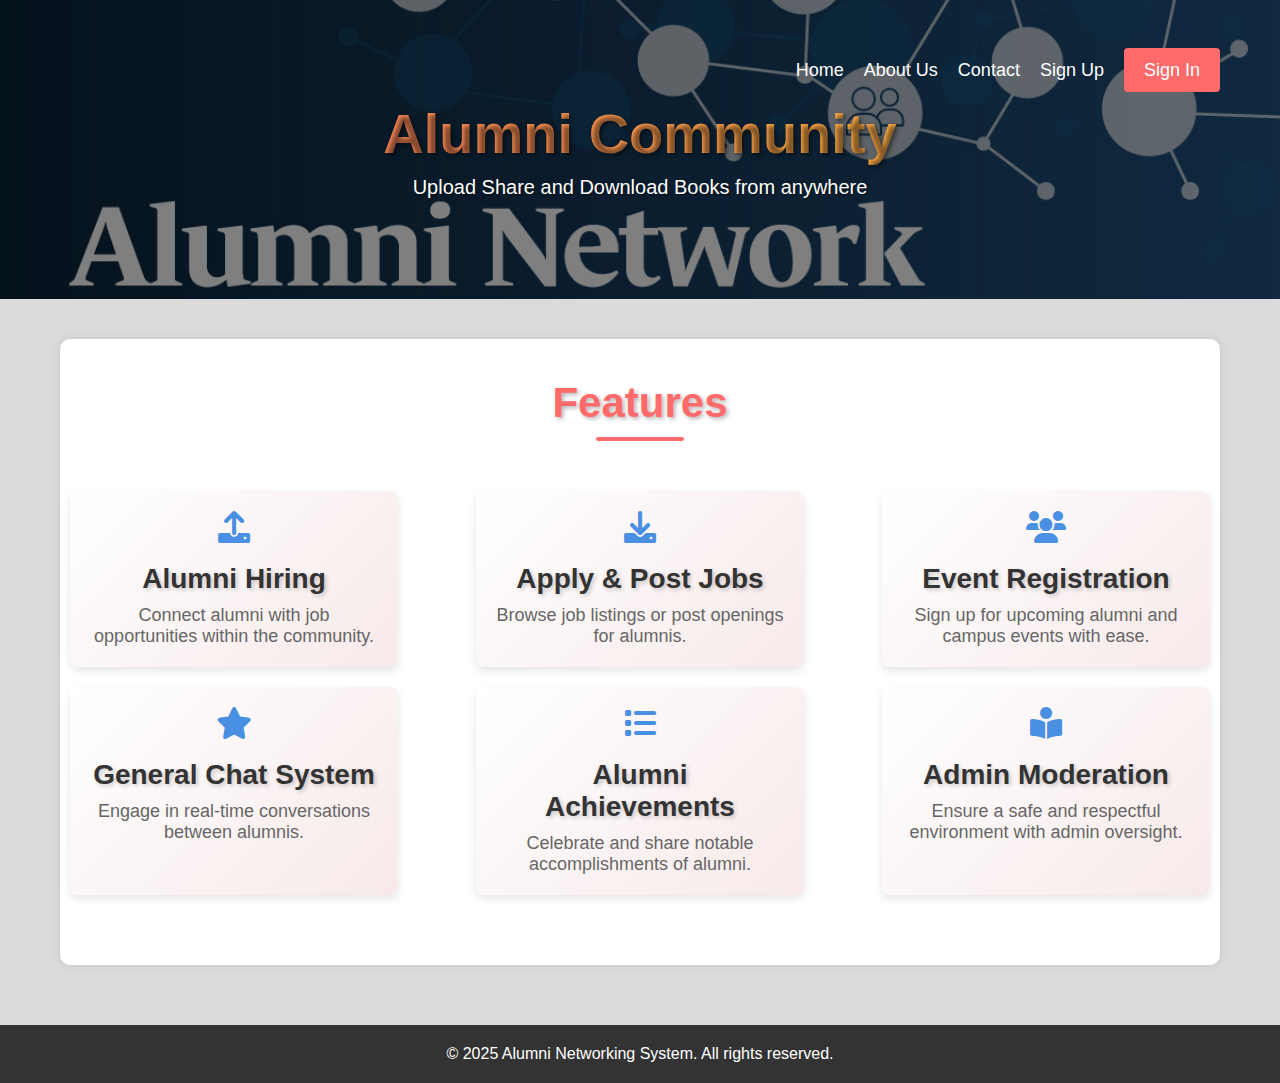
<file: index.html>
<!DOCTYPE html>
<html lang="en">
<!--Checked 18/11/2024-->
<head>
    <meta charset="UTF-8">
    <meta name="viewport" content="width=device-width, initial-scale=1.0">
    <title>Alumni Relationship & Networking System</title>
    <link rel="stylesheet" href="styles.css">
    <link rel="stylesheet" href="https://cdnjs.cloudflare.com/ajax/libs/font-awesome/6.0.0-beta3/css/all.min.css">
</head>
<body>
    <header>
        <nav>
            
            <ul class="nav-links">

                <li><a href="index.html">Home</a></li>
                <li><a href="#">About Us</a></li>
                <li><a href="contact.html">Contact</a></li>
                <li><a href="SignUp.html">Sign Up</a></li>
                <li><a href="signin.php" class="cta-button">Sign In</a></li>
            </ul>
        </nav>
        <div class="header-content">
            <h1> Alumni Community</h1>
            <p>Upload Share and Download Books from anywhere</p>
        </div>
    </header>
    <main>
      <section class="features">
    <h2>Features</h2>
    <div class="feature-cards">
        <div class="feature-card">
            <i class="fas fa-upload"></i>
            <h3><a href="">Alumni Hiring</a></h3>
            <p>Connect alumni with job opportunities within the community.</p>
        </div>
        <div class="feature-card">
            <i class="fas fa-download"></i>
            <h3>Apply & Post Jobs</h3>
            <p>Browse job listings or post openings for alumnis.</p>
        </div>
        <div class="feature-card">
            <i class="fas fa-users"></i>
            <h3>Event Registration</h3>
            <p>Sign up for upcoming alumni and campus events with ease.</p>
        </div>
        <div class="feature-card">
            <i class="fas fa-star"></i>
            <h3>General Chat System</h3>
            <p>Engage in real-time conversations between alumnis.</p>
        </div>
        <div class="feature-card">
            <i class="fas fa-list"></i>
            <h3>Alumni Achievements</h3>
            <p>Celebrate and share notable accomplishments of alumni.</p>
        </div>
        <div class="feature-card">
            <i class="fas fa-book-reader"></i>
            <h3>Admin Moderation</h3>
            <p>Ensure a safe and respectful environment with admin oversight.</p>
        </div>
    </div>
</section>

        
    </main>
    <footer>
        <p>&copy;  2025 Alumni Networking System. All rights reserved.   </p>
    </footer>
</body>
</html>
</file>
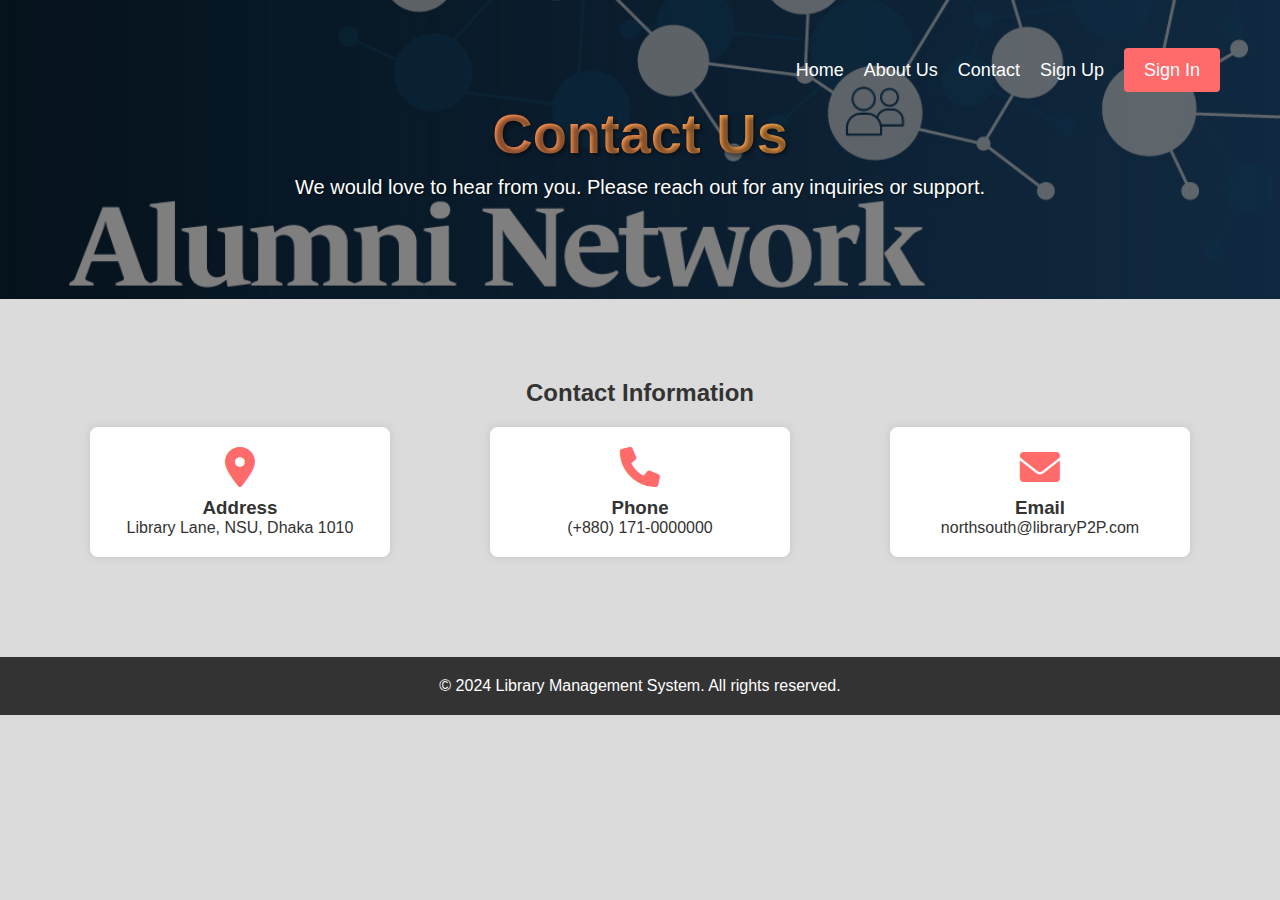
<file: contact.html>
<!DOCTYPE html>
<html lang="en">
<!-- Checked 18/11/2024-->
<head>
    <meta charset="UTF-8">
    <meta name="viewport" content="width=device-width, initial-scale=1.0">
    <title>Contact</title>
    <link rel="stylesheet" href="styles.css">
    <link rel="stylesheet" href="https://cdnjs.cloudflare.com/ajax/libs/font-awesome/6.0.0-beta3/css/all.min.css">
</head>
<body>
    <header>
        <nav>
            <!-- <div class="logo"><a href="index.html">LibraryP2P</a></div> -->
            <ul class="nav-links">
                <li><a href="index.html">Home</a></li>
                <li><a href="#">About Us</a></li>
                <li><a href="contact.html">Contact</a></li>
                <li><a href="SignUp.html">Sign Up</a></li>
                <li><a href="signin.php" class="cta-button">Sign In</a></li>
                
                
            </ul>
        </nav>
        <div class="header-content">
            <h1>Contact Us</h1>
            <p>We would love to hear from you. Please reach out for any inquiries or support.</p>
        </div>
    </header>
    <main>
        <section class="contact-info">
            <h2>Contact Information</h2>
            <div class="contact-details">
                <div class="contact-item">
                    <i class="fas fa-map-marker-alt"></i>
                    <h3>Address</h3>
                    <p>Library Lane, NSU, Dhaka 1010</p>
                </div>
                <div class="contact-item">
                    <i class="fas fa-phone"></i>
                    <h3>Phone</h3>
                    <p>(+880) 171-0000000</p>
                </div>
                <div class="contact-item">
                    <i class="fas fa-envelope"></i>
                    <h3>Email</h3>
                    <p>northsouth@libraryP2P.com</p>
                </div>
            </div>
        </section>
    </main>
    <footer>
        <p>&copy;  2024 Library Management System. All rights reserved.</p>
    </footer>
</body>
</html>
</file>
<file: styles.css>
/* Global Styles */
body {
    font-family: 'Arial', sans-serif;
    margin: 0;
    padding: 0;
    box-sizing: border-box;
    background-color: #f0f0f0;
    color: #333;
}

a {
    text-decoration: none;
    color: inherit;
}

/* Header Styles */
header {
    background-image: url('images/alumni_background.jpg');
    background-size: cover;
    background-position: center;
    color: #fff;
    padding: 60px 0;
    position: relative;
    text-align: center;
    overflow: hidden;
}

header::before {
    content: '';
    position: absolute;
    top: 0;
    left: 0;
    width: 100%;
    height: 100%;
    background: rgba(0, 0, 0, 0.5);
    z-index: 1;
}

nav {
    display: flex;
    justify-content: space-between;
    align-items: center;
    max-width: 1200px;
    margin: 0 auto;
    padding: 0 20px;
    position: relative;
    z-index: 2;
}

.logo {
    font-size: 32px;
    font-weight: bold;
    color: #ff6b6b;
    text-shadow: 2px 2px 4px rgba(0, 0, 0, 0.5);
    position: absolute;
    top: 20px;
    left: 20px;
}

.logo a {
    color: #ff6b6b;
    text-decoration: none;
}

.nav-links {
    list-style: none;
    display: flex;
    margin-left: auto;
}

.nav-links li {
    margin-left: 20px;
}

.nav-links a {
    color: #fff;
    text-decoration: none;
    font-size: 18px;
    transition: color 0.3s;
}

.nav-links a:hover {
    color: #ff6b6b;
}

.sign-in-button {
    background-color: #ff6b6b;
    color: #fff;
    border: none;
    padding: 8px 16px;
    font-size: 16px;
    border-radius: 4px;
    cursor: pointer;
    transition: background-color 0.3s ease;
    text-decoration: none;
}

.sign-in-button:hover {
    background-color: #ff3b3b;
}

.header-content {
    position: relative;
    z-index: 2;
    padding: 20px;
}

.header-content h1 {
    font-size: 56px;
    margin: 0;
    font-weight: bold;
    background: linear-gradient(45deg, #ff6b6b, #ffcc33);
    -webkit-background-clip: text;
    -webkit-text-fill-color: transparent;
    text-shadow: 2px 2px 4px rgba(0, 0, 0, 0.5);
}

.header-content p {
    font-size: 20px;
    margin: 10px 0 20px;
    text-shadow: 1px 1px 2px rgba(0, 0, 0, 0.5);
}

.cta-button {
    background-color: #ff6b6b;
    color: #fff;
    border: none;
    padding: 12px 24px;
    font-size: 20px;
    border-radius: 4px;
    cursor: pointer;
    transition: background-color 0.3s ease;
    text-decoration: none;
}

.cta-button:hover {
    background-color: #ff3b3b;
}





/* Main Content Styles */
main {
    max-width: 1200px;
    margin: 0 auto;
    padding: 40px 20px;
}

.features, .how-it-works {
    padding: 40px 0;
    text-align: center;
    background-color: #fff;
    margin-bottom: 20px;
    border-radius: 10px;
    box-shadow: 0 0 10px rgba(0, 0, 0, 0.1);
}

.features h2, .how-it-works h2 {
    font-size: 42px;
    margin-bottom: 20px;
    color: #ff6b6b;
    text-shadow: 2px 2px 4px rgba(0, 0, 0, 0.3);
    position: relative;
    display: inline-block;
}

.features h2::after, .how-it-works h2::after {
    content: '';
    display: block;
    width: 50%;
    height: 4px;
    background-color: #ff6b6b;
    margin: 10px auto 0;
    border-radius: 2px;
}

.feature-cards, .steps {
    display: flex;
    justify-content: space-around;
    flex-wrap: wrap;
    margin: 20px 0;
}

.feature-card, .step {
    background: #fff;
    padding: 30px;
    border-radius: 8px;
    box-shadow: 0 0 15px rgba(0, 0, 0, 0.1);
    text-align: center;
    width: 30%;
    margin: 20px 10px;
    transition: transform 0.3s, box-shadow 0.3s;
}

.feature-card:hover, .step:hover {
    transform: translateY(-10px);
    box-shadow: 0 0 20px rgba(0, 0, 0, 0.2);
}

.feature-card h3, .step h3 {
    font-size: 28px;
    margin-bottom: 10px;
    color: #ff6b6b;
    text-shadow: 2px 2px 4px rgba(0, 0, 0, 0.2);
}

.feature-card p, .step p {
    font-size: 18px;
    color: #666;
}

/* Add icons to feature cards */
.feature-card i {
    font-size: 40px;
    color: #ff6b6b;
    margin-bottom: 10px;
}

/* Footer Styles */
footer {
    background-color: #333;
    color: #fff;
    text-align: center;
    padding: 20px 0;
}

footer p {
    margin: 0;
    font-size: 16px;
}

.feature-cards {
    display: flex;
    flex-wrap: wrap;
    justify-content: space-between;
    margin: 20px 0;
}

.feature-card {
    background-color: #f9f9f9; /* Default background color */
    border-radius: 8px;
    padding: 20px;
    margin: 10px;
    width: calc(30% - 20px); /* Responsive width */
    box-shadow: 0 4px 8px rgba(0, 0, 0, 0.1);
    transition: transform 0.3s, box-shadow 0.3s;
    text-align: center;
}

.feature-card i {
    font-size: 2em; /* Icon size */
    color: #4a90e2; /* Icon color */
}

.feature-card h3 {
    margin: 10px 0;
    color: #333; /* Title color */
}

.feature-card p {
    color: #666; /* Description color */
}

.feature-card:hover {
    transform: translateY(-5px);
    box-shadow: 0 8px 16px rgba(0, 0, 0, 0.2);
}









/* Background colors for different feature cards */
.feature-card:nth-child(1) {
    background: linear-gradient(135deg, #ffffff 0%, #f7e9e9 100%); /* Upload Books */
}

.feature-card:nth-child(2) {
    background: linear-gradient(135deg, #ffffff 0%, #f7e9e9 100%); /* Download Books */
}

.feature-card:nth-child(3) {
    background: linear-gradient(135deg, #ffffff 0%, #f7e9e9 100%); /* Connect with Readers */
}

.feature-card:nth-child(4) {
    background: linear-gradient(135deg, #ffffff 0%, #f7e9e9 100%); /* Review Books */
}

.feature-card:nth-child(5) {
    background: linear-gradient(135deg, #ffffff 0%, #f7e9e9 100%); /* Create Reading Lists */
}

.feature-card:nth-child(6) {
    background: linear-gradient(135deg, #ffffff 0%, #f7e9e9 100%); /* Join Book Clubs */
}











/* Sign In Form Styles */

.signin-form {
    max-width: 500px; /* Increased width */
    margin: 40px auto;
    padding: 40px 60px;
    background-color: #fff;
    border-radius: 8px;
    box-shadow: 0 0 15px rgba(0, 0, 0, 0.1);
    text-align: center;
   
    
}



.signup-link {
    color: #dc4d37; /* Change this to your preferred color for the Sign Up link */
}

.signup-link:hover {
    text-decoration: underline; /* Optional: add underline on hover */
}


.form-group {
    margin-bottom: 20px;
    text-align: left;
}

.form-group label {
    display: block;
    margin-bottom: 8px;
    font-size: 16px;
    color: #333;
}

.form-group input {
    width: 100%;
    padding: 10px;
    border: 1px solid #ccc;
    border-radius: 4px;
}

.remember-me {
    display: flex;
    align-items: center;
}

.remember-me label {
    margin-right: 10px; /* Space between label and checkbox */
}

.remember-me input {
    margin-left: 10px; /* Space between checkbox and label */
}

.forgot-password {
    color: #ff6b6b;
    text-decoration: none;
    font-size: 14px;
    margin-top: 10px;
    display: inline-block;
}

.forgot-password:hover {
    text-decoration: underline;
}

.cta-button {
    background-color: #ff6b6b;
    color: #fff;
    border: none;
    padding: 12px 20px;
    font-size: 18px;
    border-radius: 4px;
    cursor: pointer;
    transition: background-color 0.3s ease;
}

.cta-button:hover {
    background-color: #ff3b3b;
}

















/* Contact Styles */
.contact-info {
    padding: 40px 30px;
    text-align: center; /* Center all text within this section */
}

.contact-details {
    display: flex;
    justify-content: space-between; /* Spreads items evenly across the row */
    margin: 20px 0;
    gap: 20px; /* Adds spacing between items */
    flex-wrap: wrap; /* Allows wrapping if space is limited */
}

.contact-item {
    flex: 1; /* Makes each item take an equal width */
    background: #fff;
    border-radius: 8px;
    padding: 20px;
    box-shadow: 0 0 10px rgba(0, 0, 0, 0.1);
    text-align: center;
    max-width: 300px; /* Constrains item width */
}

.contact-item i {
    font-size: 40px;
    color: #ff6b6b;
    margin-bottom: 10px;
}

footer {
    background-color: #333;
    color: #fff;
    text-align: center;
    padding: 20px 0;
}

footer p {
    margin: 0;
    font-size: 16px;
}

/* Responsive Design */
@media (max-width: 768px) {
    .contact-details {
        flex-direction: column; /* Stacks items vertically on smaller screens */
        align-items: center;
    }

    .contact-item {
        width: 80%; /* Adjust width for better readability on smaller screens */
        max-width: none;
    }
}

/* Optional Hover Effect */
.contact-item:hover {
    transform: scale(1.05);
    box-shadow: 0 0 15px rgba(0, 0, 0, 0.2);
    transition: transform 0.3s, box-shadow 0.3s;
}



















/* Upload Styles */
.upload-info {
    padding: 40px 30px;
    text-align: center; /* Center all text within this section */
    background-color: #f9f9f9; /* Light background for contrast */
    border-radius: 10px;
    box-shadow: 0 0 10px rgba(0, 0, 0, 0.1);
    display: flex; /* Enable flexbox */
    flex-direction: column; /* Arrange items in a column */
    justify-content: center; /* Center items vertically */
    align-items: center; /* Center items horizontally */
    min-height: 300px; /* Set a minimum height for the container */
}

.upload-info h2 {
    color: #ff6b6b; /* Heading color */
    font-size: 36px;
    margin-bottom: 20px;
}

.upload-form {
    display: flex;
    flex-direction: column; /* Stack inputs vertically */
    align-items: center;
    gap: 20px; /* Space between form elements */
    margin: 20px auto; /* Center form */
    max-width: 500px; /* Max width for the form */
}

.upload-form input[type="text"],
.upload-form input[type="file"],
.upload-form textarea {
    width: 100%; /* Full width */
    padding: 10px; /* Padding for inputs */
    border: 1px solid #ccc; /* Light border */
    border-radius: 5px; /* Rounded corners */
    font-size: 16px; /* Font size for inputs */
}

.upload-form button {
    background-color: #ff6b6b; /* Button color */
    color: white;
    border: none;
    padding: 10px 20px;
    font-size: 16px;
    border-radius: 5px;
    cursor: pointer;
    transition: background-color 0.3s; /* Transition for hover effect */
}

.upload-form button:hover {
    background-color: #ff3b3b; /* Darker shade on hover */
}

/* Footer Styles */
footer {
    background-color: #333;
    color: #fff;
    text-align: center;
    padding: 20px 0;
}

footer p {
    margin: 0;
    font-size: 16px;
}

/* Responsive Design */
@media (max-width: 768px) {
    .upload-form {
        width: 90%; /* Adjust width for better readability on smaller screens */
    }
}
















/* Filter Search */
* {
    margin: 0;
    padding: 0;
    box-sizing: border-box;
  }
  
  body {
    font-family: "Open Sans", sans-serif;
    background-color: #dbdbdb;
  }
  
  .container {
    gap: 10px;
    display: grid;
    grid-template-columns: 1fr 3fr;
    padding: 30px;
  }
  
  .search {
    padding: 8px;
    width: 250px;
    border: 2px solid #9f9f9f;
    border-radius: 5px;
    background-color: #fff9f9;
  }
  
  .search:focus {
    outline: none;
  }
  
  h1 {
    font-size: 25px;
    color: #4b4b4b;
    font-weight: 500;
    margin-top: 10px;
    margin-bottom: 10px;
  }
  
  .cats {
    display: flex;
    flex-direction: column;
    gap: 10px;
  }
  
  .cat {
    cursor: pointer;
    font-size: 20px;
    font-weight: 500;
    background-color: #cbcbcb;
    min-width: 50px;
    max-width: 250px;
    padding: 10px;
    border: 2px solid #a8a8a8;
    border-radius: 5px;
  }
  
  .cat:hover {
    background-color: #ece9e9;
    color: blue;
  }
  
  .products {
    display: grid;
    grid-template-columns: repeat(3, 1fr);
    gap: 30px;
  }
  
  .product {
    max-width: 350px;
    display: flex;
    flex-direction: column;
    gap: 30px;
    align-items: center;
    border-radius: 10px;
    background-color: #cbcbcb;
    border: 2px solid #a9a9a9;
  }
  
  .product:hover {
    cursor: pointer;
    background-color: #ece9e9;
  }
  
  img {
    width: 150px;
    height: 250px;
    object-fit: contain;
  }
  
  .name {
    font-size: 25px;
    font-weight: 500;
  }
  
  .priceValue {
    font-size: 25px;
    font-weight: 500;
    margin-bottom: 30px;
  }
  
  .priceText {
    font-size: 25px;
    font-weight: 500;
    margin-bottom: 30px;
  }
  
  input[type="range"] {
    height: 15px;
    outline: none;
    width: 180px;
    height: 15px;
    border-radius: 50%;
    cursor: pointer;
  }
  
  /* Styles for mobile devices */
  @media screen and (max-width: 767px) {
    .container {
      gap: 10px;
      display: grid;
      grid-template-columns: 1fr;
      padding: 30px;
    }
  
    .leftMenu {
      margin: 10px auto 30px auto;
    }
  
    .content {
      margin: 0 auto;
      min-width: 260px;
    }
    .products {
      display: grid;
      grid-template-columns: repeat(1, 1fr);
      gap: 30px;
    }
  
    .product {
      height: 350px;
    }
  }
  
  /* Styles for tablet devices */
  @media screen and (min-width: 768px) and (max-width: 1024px) {
    .leftMenu {
      max-width: 200px;
    }
    .search {
      width: 180px;
    }
  
    .cat {
      background-color: #cbcbcb;
      min-width: 50px;
      max-width: 180px;
      padding: 10px;
    }
  
    .products {
      display: grid;
      grid-template-columns: repeat(2, 1fr);
      gap: 20px;
    }
  
    .product {
      height: 370px;
    }
  }






















   /* Filter Search for Moderator */
* {
    margin: 0;
    padding: 0;
    box-sizing: border-box;
  }
  
  body {
    font-family: "Open Sans", sans-serif;
    background-color: #dbdbdb;
  }
  
  .container {
    gap: 10px;
    display: grid;
    grid-template-columns: 1fr 3fr;
    padding: 30px;
  }
  
  .search {
    padding: 8px;
    width: 250px;
    border: 2px solid #9f9f9f;
    border-radius: 5px;
    background-color: #fff9f9;
  }
  
  .search:focus {
    outline: none;
  }
  
  h1 {
    font-size: 25px;
    color: #4b4b4b;
    font-weight: 500;
    margin-top: 10px;
    margin-bottom: 10px;
  }
  
  .cats {
    display: flex;
    flex-direction: column;
    gap: 10px;
  }
  
  .cat {
    cursor: pointer;
    font-size: 20px;
    font-weight: 500;
    background-color: #cbcbcb;
    min-width: 50px;
    max-width: 250px;
    padding: 10px;
    border: 2px solid #a8a8a8;
    border-radius: 5px;
  }
  
  .cat:hover {
    background-color: #ece9e9;
    color: blue;
  }
  
  .products {
    display: grid;
    grid-template-columns: repeat(3, 1fr);
    gap: 30px;
  }
  
  .product {
    max-width: 350px;
    display: flex;
    flex-direction: column;
    gap: 30px;
    align-items: center;
    border-radius: 10px;
    background-color: #cbcbcb;
    border: 2px solid #a9a9a9;
    padding: 20px;
  }
  
  .product:hover {
    cursor: pointer;
    background-color: #ece9e9;
  }
  
  img {
    width: 150px;
    height: 250px;
    object-fit: contain;
  }
  
  .name {
    font-size: 16px;  /* Adjusted font size for product name */
    font-weight: 500;
    text-align: center;
  }
  
  .buttons {
    display: flex;
    gap: 10px;
  }
  
  button {
    padding: 10px 15px;
    font-size: 16px;
    font-weight: 500;
    border: none;
    border-radius: 5px;
    cursor: pointer;
  }
  
  .view-btn {
    background-color: #4caf50;
    color: white;
  }
  
  .download-btn {
    background-color: #008cba;
    color: white;
  }
  
  .delete-btn {
    background-color: #f44336;
    color: white;
  }
  
  button:hover {
    opacity: 0.8;
  }
  
  /* Styles for mobile devices */
  @media screen and (max-width: 767px) {
    .container {
      gap: 10px;
      display: grid;
      grid-template-columns: 1fr;
      padding: 30px;
    }
  
    .leftMenu {
      margin: 10px auto 30px auto;
    }
  
    .content {
      margin: 0 auto;
      min-width: 260px;
    }
  
    .products {
      display: grid;
      grid-template-columns: repeat(1, 1fr);
      gap: 30px;
    }
  
    .product {
      height: 350px;
    }
  }
  
  /* Styles for tablet devices */
  @media screen and (min-width: 768px) and (max-width: 1024px) {
    .leftMenu {
      max-width: 200px;
    }
  
    .search {
      width: 180px;
    }
  
    .cat {
      background-color: #cbcbcb;
      min-width: 50px;
      max-width: 180px;
      padding: 10px;
    }
  
    .products {
      display: grid;
      grid-template-columns: repeat(2, 1fr);
      gap: 20px;
    }
  
    .product {
      height: 370px;
    }
  }
  





















/* Product Detail Page */
.product-detail-container {
  display: flex;
  justify-content: center;
  align-items: center;
  padding: 20px;
  background-color: #f5f5f5;
  min-height: 100vh;
}

.product-detail-content {
  display: flex;
  flex-direction: row; 
  background-color: #fff;
  border-radius: 20px;
  box-shadow: 0px 4px 8px rgba(0, 0, 0, 0.1);
  padding: 20px;
  max-width: 1200px;
  width: 100%;
  gap: 30px; 
}

.product-image-container {
  flex: 1; 
  display: flex;
  justify-content: center;
  align-items: center;
}

.product-image {
  width: 100%;
  max-width: 250px; 
  height: auto;
  object-fit: contain;
  border-radius: 10px;
}

.product-info {
  flex: 2; 
  text-align: left;
  padding: 20px;
}

.product-name {
  font-size: 26px;
  font-weight: bold;
  margin-bottom: 15px;
  color: #333;
}

.product-info p {
  font-size: 18px;
  line-height: 1.6;
  color: #555;
  margin-bottom: 10px;
}

.product-info p strong {
  color: #222;
}



/* Mobile Styles */
@media screen and (max-width: 767px) {
  .product-image {
    width: 200px;
    height: 300px;
  }

  .product-name {
    font-size: 18px; /* Smaller font size */
  }

  .product-info p {
    font-size: 14px; /* Smaller text on mobile */
  }
}

























 /* Button Adjustment */
.buttons {
  display: flex;
  justify-content: center;
  gap: 10px;
}

.view-btn {
  padding: 10px;
  background-color: #2196f3;
  color: white;
  text-decoration: none;
  border-radius: 5px;
}

.view-btn:hover {
  background-color: #1e88e5;
}

.download-btn {
  padding: 10px;
  background-color: #4caf50;
  color: white;
  border: none;
  border-radius: 5px;
}

.download-btn:hover {
  background-color: #45a049;
}

.delete-btn {
  padding: 10px;
  background-color: red;
  color: white;
  border: none;
  border-radius: 5px;
}

.download-btn:hover {
  background-color: #45a049;
}























 /* Reading List */
 

.reading-list-container {
  max-width: 800px;
  margin: 40px auto;
  background-color: #fff;
  padding: 20px;
  border-radius: 10px;
  box-shadow: 0 4px 8px rgba(0, 0, 0, 0.1);
}

.reading-list-container h1 {
  text-align: center;
  margin-bottom: 30px;
}

.book-search {
  width: 100%;
  padding: 8px;
  margin-bottom: 20px;
  border-radius: 5px;
  border: 2px solid #ccc;
}

.search-results {
  margin-bottom: 20px;
}

.search-item {
  padding: 10px;
  border: 1px solid #ddd;
  margin-bottom: 10px;
  display: flex;
  justify-content: space-between;
  align-items: center;
  border-radius: 5px;
  background-color: #f9f9f9;
}

.search-item:hover {
  background-color: #f1f1f1;
}

button {
  background-color: #4caf50;
  color: white;
  border: none;
  padding: 5px 10px;
  border-radius: 5px;
  cursor: pointer;
}

button:hover {
  background-color: #45a049;
}

.book-list {
  list-style-type: none;
  padding: 0;
}

.book-list li {
  padding: 8px;
  background-color: #f4f4f4;
  margin-bottom: 10px;
  border-radius: 5px;
}


.save-btn {
  background-color: #4caf50;
  color: white;
  padding: 10px 20px;
  border: none;
  border-radius: 5px;
  cursor: pointer;
  font-size: 16px;
  margin-top: 20px;
}

.save-btn:hover {
  background-color: #45a049;
}



































/* Review/Feedback Books */
.review-container {
  max-width: 800px;
  margin: 40px auto;
  background-color: #fff;
  padding: 20px;
  border-radius: 10px;
  box-shadow: 0 4px 8px rgba(0, 0, 0, 0.1);
}

.review-container h1 {
  font-size: 30px;
  margin-bottom: 20px;
  text-align: center;
}

.book-select {
  padding: 8px;
  margin-bottom: 20px;
  border: 2px solid #ccc;
  border-radius: 5px;
}

.book-details {
  margin-bottom: 20px;
  text-align: center;
}

.book-details img {
  width: 100px;
  height: 150px;
  object-fit: cover;
}

.rating input[type="radio"] {
  display: none;
}

.rating label {
  font-size: 25px;
  color: #ffd700;
  cursor: pointer;
}

.rating input[type="radio"]:checked ~ label {
  color: #ffcc00;
}

textarea {
  width: 100%;
  padding: 10px;
  border: 2px solid #ccc;
  border-radius: 5px;
  margin-top: 10px;
  margin-bottom: 20px;
}

textarea:focus {
  border-color: #4caf50;
  outline: none;
}

.submit-btn {
  background-color: #4caf50;
  color: white;
  padding: 10px 20px;
  border: none;
  border-radius: 5px;
  cursor: pointer;
  width: 100%;
}

.submit-btn:hover {
  background-color: #45a049;
}
</file>
